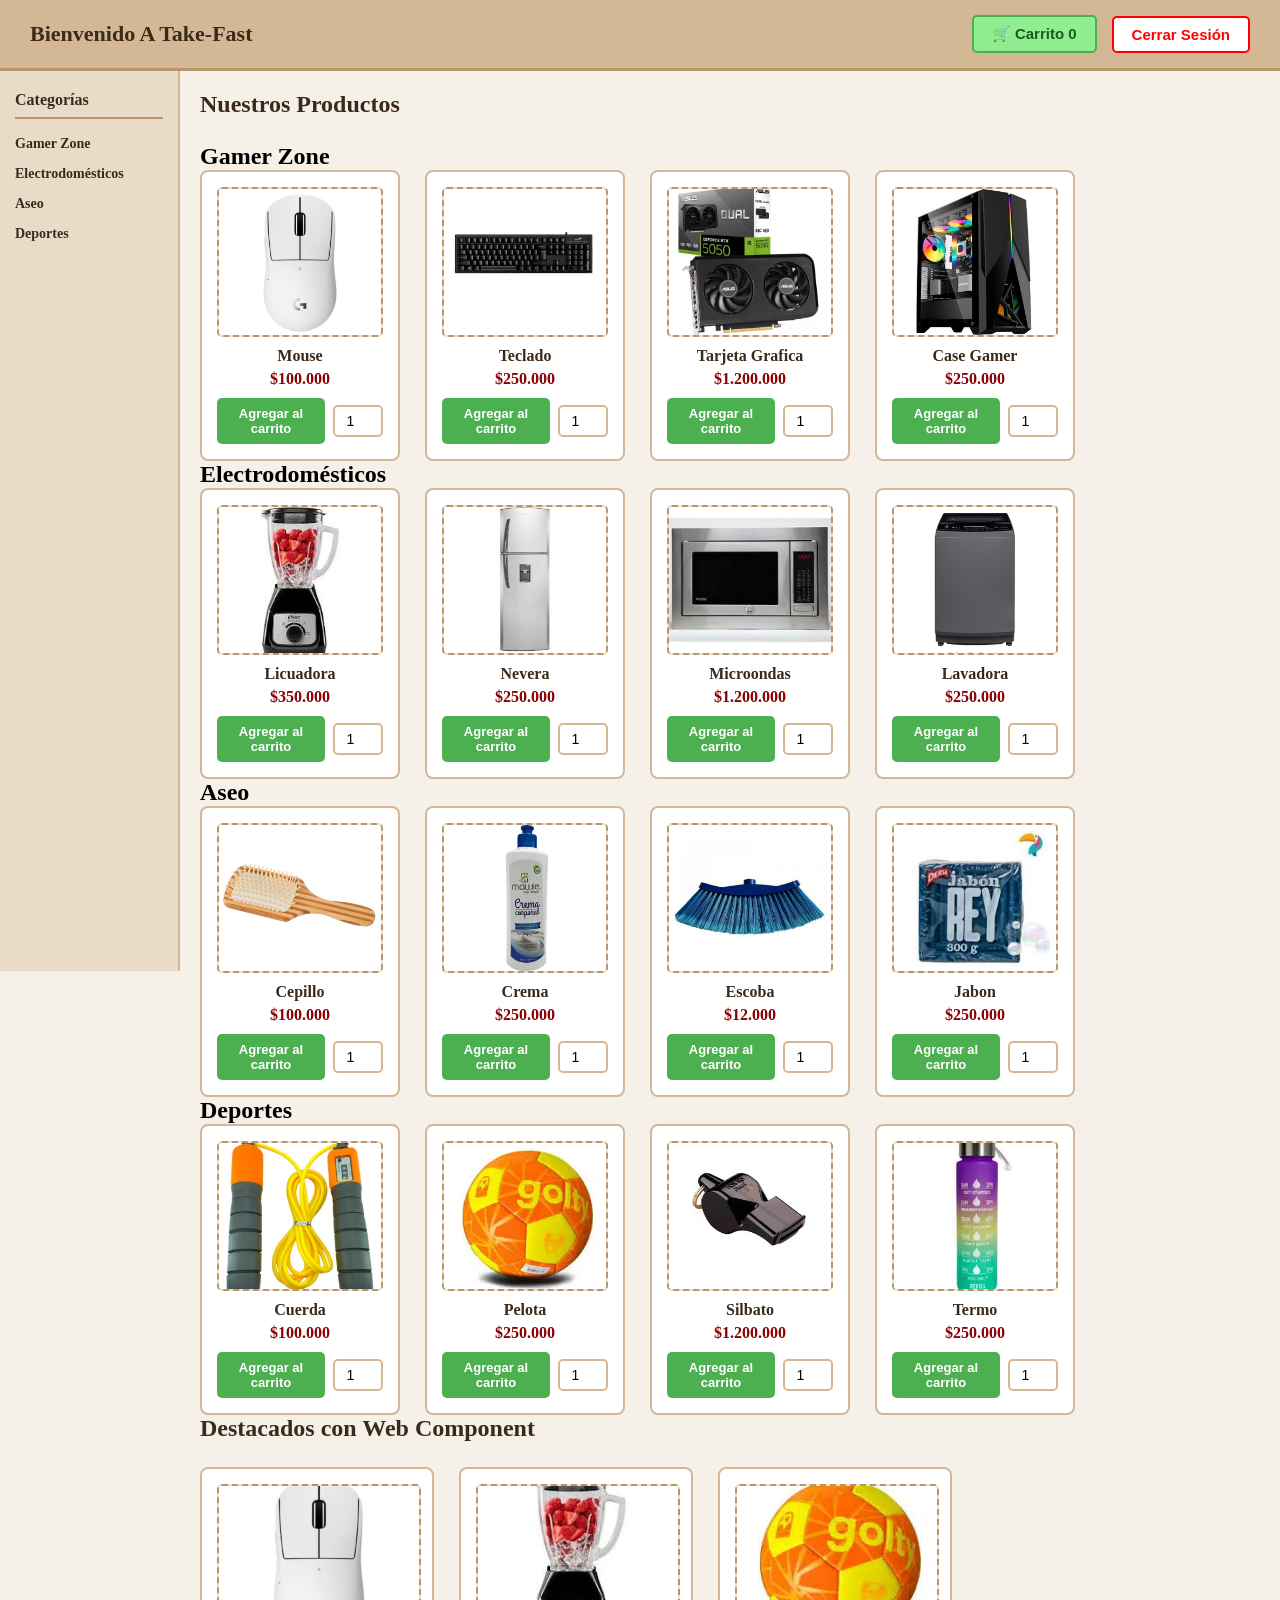
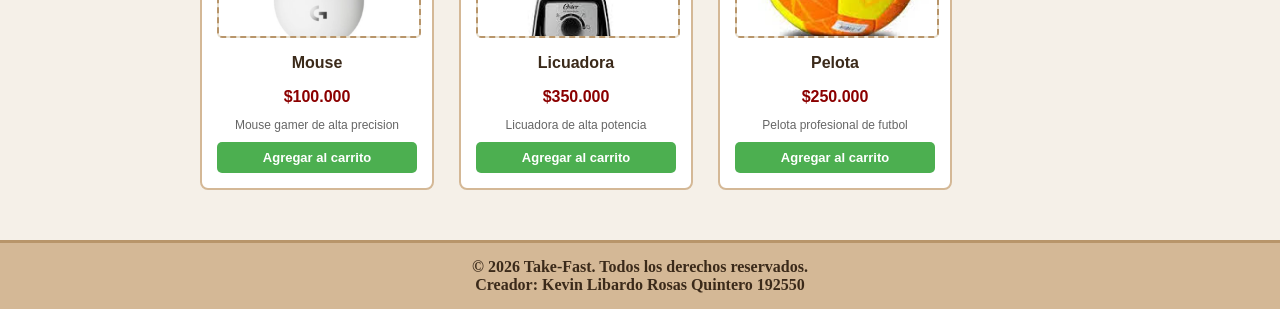
<file: index.html>
<!DOCTYPE html>
<html lang="es">
<head>
    <meta charset="UTF-8">
    <meta name="viewport" content="width=device-width, initial-scale=1.0">
    <title>Take-Fast</title>
    <link rel="icon" type="image/x-icon" href="imagenes/Favicon.ico">
    <link rel="stylesheet" href="Css/styles.css">
    <script src="js/producto-card.js"></script>
</head>
<body class="pagina-index">

    
    <div id="header"></div>

    
    <div id="panel-carrito" class="panel-carrito oculto">
        <div class="carrito-header">
            <h3>Tu Carrito</h3>
            <button onclick="cerrarCarrito()" class="btn-cerrar-panel">✖</button>
        </div>
        <div id="lista-carrito">
            <p class="carrito-vacio">No hay productos aún.</p>
        </div>
        <div class="carrito-total">
            <strong>Total: $<span id="total-carrito">0</span></strong>
        </div>
        <button class="btn-pagar">Pagar</button>
    </div>

    
    <template id="plantilla-producto">
        <div class="tarjeta-producto">
            <div class="imagen-producto">
                <img src="" alt="">
            </div>
            <p class="nombre-producto"></p>
            <p class="precio-producto"></p>
            <div class="acciones-producto">
                <button class="btn-agregar">Agregar al carrito</button>
                <input type="number" class="input-cantidad" value="1" min="1">
            </div>
        </div>
    </template>

    
    <div class="layout-principal">

        
        <div id="sidebar"></div>

        
        <div class="zona-contenido">

            <h2 class="titulo-productos">Nuestros Productos</h2>

            <h2 class="categorias" id="gamer">Gamer Zone</h2>
            <div class="grid-productos" id="grid-gamer"></div>

            <h2 class="categorias" id="electrodomesticos">Electrodomésticos</h2>
            <div class="grid-productos" id="grid-electrodomesticos"></div>

            <h2 class="categorias" id="aseo">Aseo</h2>
            <div class="grid-productos" id="grid-aseo"></div>

            <h2 class="categorias" id="deportes">Deportes</h2>
            <div class="grid-productos" id="grid-deportes"></div>

            
            <h2 class="titulo-productos">Destacados con Web Component</h2>
            <div class="grid-productos">
                <tarjeta-producto
                    nombre="Mouse"
                    precio="$100.000"
                    imagen="imagenes/gamer/Mouse.png"
                    descripcion="Mouse gamer de alta precision">
                </tarjeta-producto>

                <tarjeta-producto
                    nombre="Licuadora"
                    precio="$350.000"
                    imagen="imagenes/electrodomesticos/licuadora.jpg"
                    descripcion="Licuadora de alta potencia">
                </tarjeta-producto>

                <tarjeta-producto
                    nombre="Pelota"
                    precio="$250.000"
                    imagen="imagenes/deportes/pelota.jpg"
                    descripcion="Pelota profesional de futbol">
                </tarjeta-producto>
            </div>

        </div>
    </div>

    
    <div id="footer"></div>

    <script src="js/main.js"></script>
</body>
</html>
</file>
<file: Css/styles.css>
* {
    margin: 0;
    padding: 0;
    box-sizing: border-box;
}



body.pagina-login {
    background-color: #8B0000;
    border: 8px solid black;
    min-height: 100vh;
    display: flex;
    justify-content: center;
    align-items: center;
}

.caja-login {
    background-color: white;
    padding: 40px;
    border: 3px solid black;
    width: 350px;
}

.caja-login h2 {
    text-align: center;
    margin-bottom: 25px;
    color: #8B0000;
}

.campo {
    margin-bottom: 20px;
}

.campo label {
    display: block;
    margin-bottom: 6px;
    font-weight: bold;
    color: black;
}

.campo input {
    width: 100%;
    padding: 10px;
    border: 2px solid black;
    font-size: 15px;
}

.campo button {
    width: 100%;
    padding: 10px;
    background-color: #8B0000;
    color: white;
    border: 2px solid black;
    font-size: 16px;
    cursor: pointer;
}

.campo button:hover {
    background-color: #5c0000;
}

.mensaje-error {
    color: red;
    text-align: center;
    margin-bottom: 10px;
    font-weight: bold;
}



body.pagina-index {
    background-color: #f5f0e8;
}

.header {
    background-color: #d4b896;
    display: flex;
    justify-content: space-between;
    align-items: center;
    padding: 15px 30px;
    border-bottom: 3px solid #b8956a;
    position: sticky;
    top: 0;
    z-index: 100;
    width: 100%;
}

.header-izquierda h1 {
    color: #3b2a1a;
    font-size: 22px;
    margin: 0;
}

.header-derecha {
    display: flex;
    gap: 15px;
    align-items: center;
}

.btn-carrito {
    background-color: #90ee90;
    color: #1a5c1a;
    border: 2px solid #4caf50;
    padding: 8px 18px;
    font-size: 15px;
    cursor: pointer;
    border-radius: 5px;
    font-weight: bold;
}

.btn-carrito:hover {
    background-color: #70d470;
}

.btn-cerrar-sesion {
    background-color: white;
    color: red;
    border: 2px solid red;
    padding: 8px 18px;
    font-size: 15px;
    cursor: pointer;
    border-radius: 5px;
    font-weight: bold;
}

.btn-cerrar-sesion:hover {
    background-color: #ffe5e5;
}

.contenido {
    padding: 30px;
}



.titulo-productos {
    margin-bottom: 25px;
    color: #3b2a1a;
}

.grid-productos {
    display: flex;
    flex-wrap: wrap;
    gap: 25px;
}

.tarjeta-producto {
    background-color: white;
    border: 2px solid #d4b896;
    border-radius: 8px;
    padding: 15px;
    width: 200px;
    text-align: center;
}

.imagen-producto {
    width: 100%;
    height: 150px;
    background-color: #e8e0d0;
    border: 2px dashed #b8956a;
    border-radius: 5px;
    margin-bottom: 10px;
    display: flex;
    justify-content: center;
    align-items: center;
    overflow: hidden;
}

.imagen-producto img {
    width: 100%;
    height: 100%;
    object-fit: cover;
}

.nombre-producto {
    font-weight: bold;
    color: #3b2a1a;
    margin-bottom: 5px;
}

.precio-producto {
    color: #8B0000;
    font-weight: bold;
    margin-bottom: 10px;
}

.acciones-producto {
    display: flex;
    align-items: center;
    justify-content: center;
    gap: 8px;
}

.btn-agregar {
    background-color: #4caf50;
    color: white;
    border: none;
    padding: 8px 10px;
    border-radius: 5px;
    cursor: pointer;
    font-size: 13px;
    font-weight: bold;
}

.btn-agregar:hover {
    background-color: #388e3c;
}

.input-cantidad {
    width: 50px;
    padding: 6px;
    border: 2px solid #d4b896;
    border-radius: 5px;
    text-align: center;
    font-size: 14px;
}



.panel-carrito {
    position: fixed;
    top: 0;
    right: 0;
    width: 320px;
    height: 100%;
    background-color: white;
    border-left: 3px solid #d4b896;
    z-index: 999;
    padding: 20px;
    box-shadow: -3px 0 10px rgba(0,0,0,0.2);
    display: flex;
    flex-direction: column;
}

.oculto {
    display: none !important;
}

.carrito-header {
    display: flex;
    justify-content: space-between;
    align-items: center;
    margin-bottom: 20px;
    border-bottom: 2px solid #d4b896;
    padding-bottom: 10px;
}

.carrito-header h3 {
    color: #3b2a1a;
    font-size: 20px;
}

.btn-cerrar-panel {
    background: none;
    border: none;
    font-size: 18px;
    cursor: pointer;
    color: red;
}

.lista-carrito {
    flex: 1;
    overflow-y: auto;
}

.carrito-vacio {
    color: #999;
    text-align: center;
    margin-top: 20px;
}

.item-carrito {
    display: flex;
    justify-content: space-between;
    align-items: center;
    padding: 10px 0;
    border-bottom: 1px solid #e8e0d0;
    font-size: 14px;
}

.item-carrito span {
    color: #3b2a1a;
}

.btn-eliminar-item {
    background: none;
    border: none;
    color: red;
    cursor: pointer;
    font-size: 16px;
}

.carrito-total {
    margin-top: 20px;
    padding-top: 10px;
    border-top: 2px solid #d4b896;
    text-align: right;
    font-size: 16px;
    color: #3b2a1a;
}



.btn-pagar {
    width: 100%;
    padding: 12px;
    background-color: #4caf50;
    color: white;
    border: none;
    border-radius: 5px;
    font-size: 16px;
    font-weight: bold;
    cursor: pointer;
    margin-top: 15px;
}

.btn-pagar:hover {
    background-color: #388e3c;
}



.footer {
    background-color: #d4b896;
    text-align: center;
    padding: 15px;
    border-top: 3px solid #b8956a;
    color: #3b2a1a;
    font-weight: bold;
    margin-top: 30px;
}



.sidebar {
    width: 180px;
    background-color: #e8dcc8;
    border-right: 2px solid #d4b896;
    padding: 20px 15px;
    min-height: 100vh;
}

.sidebar h3 {
    color: #3b2a1a;
    margin-bottom: 15px;
    font-size: 16px;
    border-bottom: 2px solid #b8956a;
    padding-bottom: 8px;
}

.sidebar ul {
    list-style: none;
    padding: 0;
}

.sidebar ul li {
    margin-bottom: 12px;
}

.sidebar ul li a {
    text-decoration: none;
    color: #3b2a1a;
    font-weight: bold;
    font-size: 14px;
}

.sidebar ul li a:hover {
    color: #8B0000;
}



.layout-principal {
    display: flex;
}

.zona-contenido {
    flex: 1;
    padding: 20px;
}
</file>
